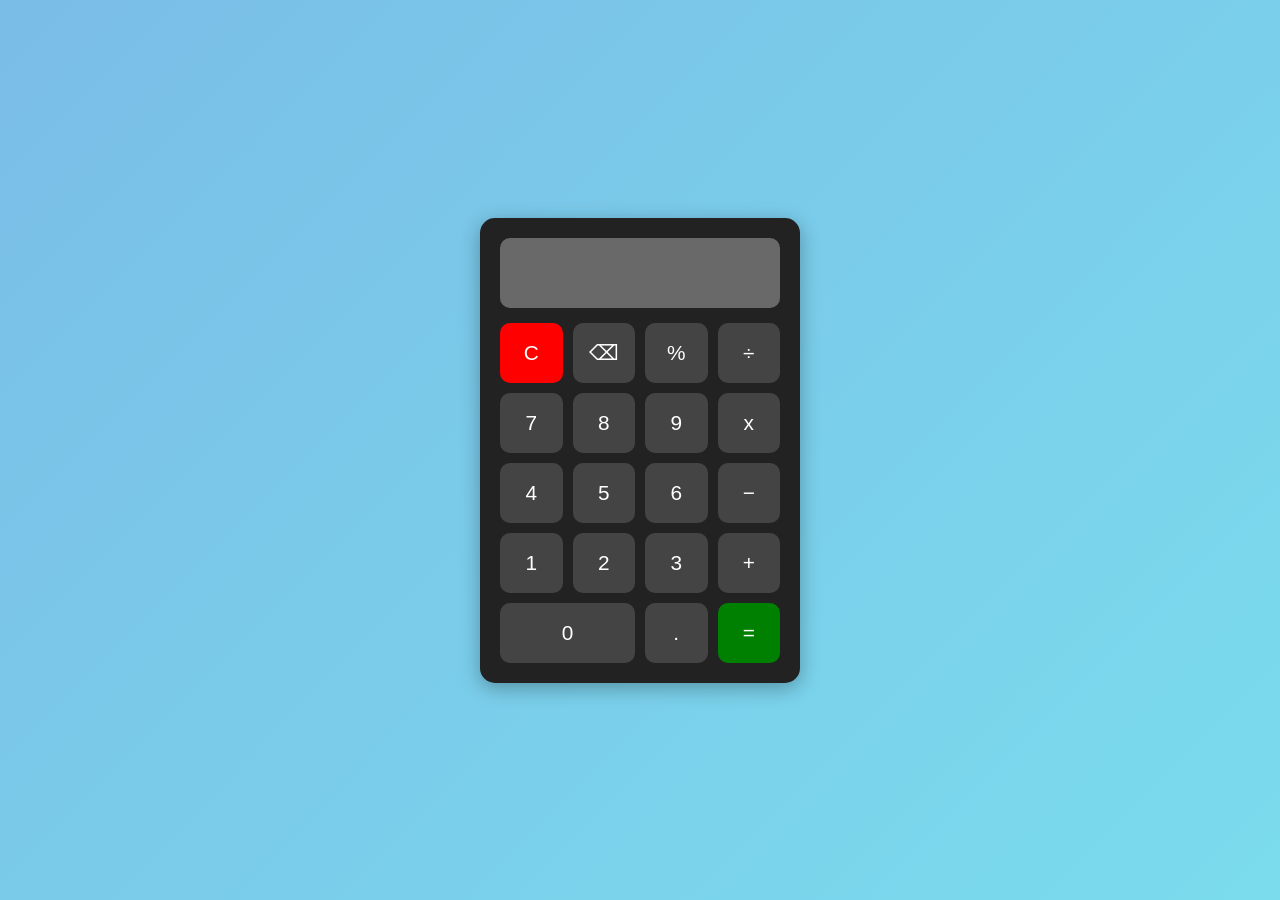
<file: CodeAlpha_Basic_Calculator/index.html>
<!DOCTYPE html>
<html lang="en">
<head>
    
    <title>Basic Calculator</title>
    <link rel="stylesheet" href="style.css">
</head>
<body>

    <div class="calculator">
        <input type="text" id="display" readonly>

        <div class="buttons">
            <button onclick="clearDisplay()" class="clear">C</button>
            <button onclick="deleteLast()">⌫</button>
            <button onclick="appendValue('%')">%</button>
            <button onclick="appendValue('/')">÷</button>

            <button onclick="appendValue('7')">7</button>
            <button onclick="appendValue('8')">8</button>
            <button onclick="appendValue('9')">9</button>
            <button onclick="appendValue('*')">x</button>

            <button onclick="appendValue('4')">4</button>
            <button onclick="appendValue('5')">5</button>
            <button onclick="appendValue('6')">6</button>
            <button onclick="appendValue('-')">−</button>

            <button onclick="appendValue('1')">1</button>
            <button onclick="appendValue('2')">2</button>
            <button onclick="appendValue('3')">3</button>
            <button onclick="appendValue('+')">+</button>

            <button onclick="appendValue('0')" class="zero">0</button>
            <button onclick="appendValue('.')">.</button>
            <button onclick="calculate()" class="equal">=</button>
        </div>
    </div>

    <script src="script.js"></script>
</body>
</html>
</file>
<file: CodeAlpha_Basic_Calculator/style.css>
* {
    margin: 0;
    padding: 0;
    box-sizing: border-box;
    font-family: Arial, sans-serif;
}

body {
    height: 100vh;
    display: flex;
    justify-content: center;
    align-items: center;
    background: linear-gradient(135deg, rgb(122, 189, 231),rgb(122, 220, 237));
}

.calculator {
    width: 320px;
    background: #222;
    padding: 20px;
    border-radius: 15px;
    box-shadow: 0 5px 20px rgba(0,0,0,0.3);
}

#display {
    width: 100%;
    height: 70px;
    border: none;
    outline: none;
    background: dimgray;
    color: white;
    text-align: right;
    font-size: 2rem;
    padding: 10px;
    border-radius: 10px;
    margin-bottom: 15px;
}

.buttons {
    display: grid;
    grid-template-columns: repeat(4, 1fr);
    gap: 10px;
}

button {
    height: 60px;
    border: none;
    border-radius: 10px;
    font-size: 1.3rem;
    cursor: pointer;
    background: #444;
    color: white;
    transition: 0.2s;
}

button:hover {
    background:dimgray;
}

.clear {
    background: red;
}

.clear:hover {
    background: red;
}

.equal {
    background: green;
}

.equal:hover {
    background: green;
}

.zero {
    grid-column: span 2;
}
</file>
